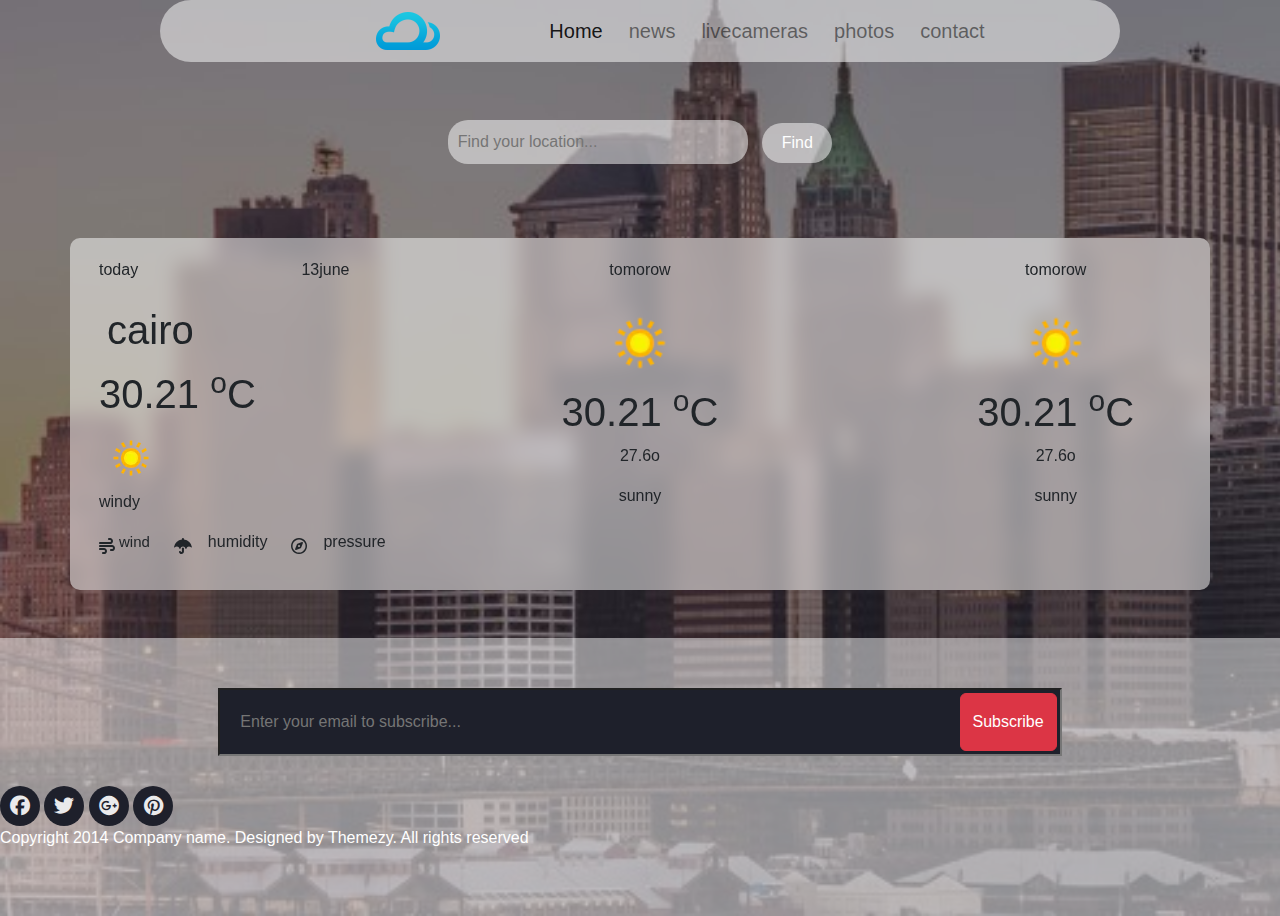
<file: index.html>
<!DOCTYPE html>
<html lang="en">
<head>
<meta charset="UTF-8">
<meta name="viewport" content="width=device-width, initial-scale=1.0">
<meta http-equiv="X-UA-Compatible" content="ie=edge">
<meta name="Description" content="Enter your description here"/>
<meta http-equiv="Content-Security-Policy" content="upgrade-insecure-requests" />
<link rel="stylesheet" href="https://cdnjs.cloudflare.com/ajax/libs/twitter-bootstrap/5.1.0/css/bootstrap.min.css">
<link rel="stylesheet" href="https://cdnjs.cloudflare.com/ajax/libs/font-awesome/6.5.2/css/all.min.css">
<link rel="stylesheet" href="https://cdnjs.cloudflare.com/ajax/libs/twitter-bootstrap/4.6.0/css/bootstrap.min.css">
<link rel="stylesheet" href='style/main.css'>
<title>wheather</title>



</head>
<body>
<nav class="navbar w-75 mx-auto rounded-pill navbar-expand-lg navbar-light   justify-content-between">
  <div class="logo">
    <img src="images/logo1.png" alt="">
  </div>
  <button class="navbar-toggler" type="button" data-toggle="collapse" data-target="#navbarNav" aria-controls="navbarNav" aria-expanded="false" aria-label="Toggle navigation">
    <span class="navbar-toggler-icon"></span>
  </button>
  <div class="collapse navbar-collapse    " id="navbarNav">
    <ul class="navbar-nav">
      <li class="nav-item active">
        <a class="nav-link" href="#">Home <span class="sr-only">(current)</span></a>
      </li>
      <li class="nav-item">
        <a class="nav-link" href="news.html">news</a>
      </li>
      <li class="nav-item">
        <a class="nav-link" href="#">livecameras</a>
      </li>
      <li class="nav-item">
        <a class="nav-link" href="photos.html">photos</a>
      </li>
      <li class="nav-item">
        <a class="nav-link " href="contacts.html">contact</a>
      </li>
    </ul>
  </div>
</nav>

<!-- search  -->
<form class="find-location">
						
                            <input class="search-bar"  type="text" placeholder="Find your location..." id="search">
                        
						<input class="btn findBtn" type="button" value="Find" id="submit">
					</form>
<br>
<!-- end of the search section  -->
 
<div class="container">

    <div class="row justify-content-between" id="rowData">
      <!-- ///////////today///////////////////////////////////// -->
        <div class="col-md-3 mx-2    px-3">

            <header class="m-0 p-0 d-flex justify-content-between"><p id="today" class>today</p> <p id='todaysDate'>13june</p></header>
            <h2 id="city" class="py-2 h1 px-2">cairo</h2>
            <div class="forcast d-flex align-items-center">
                <h2 id="todayDegree" class="degree h1">30.21 <sup>o</sup>C</h2>
          
            </div> 
            <img id="conditionIcon" src="images/sunn.webp" alt="">
        <p id="conditionText">windy</p>
        <div class="windy d-flex gap-4   ">
            
             <div class="d-flex  text-nowrap gap-1 align-items-center text-center">
                <i class="fa-solid fa-wind  mb-2"></i>
            <p id="wind">wind</p>
             </div>
          
           <span class="d-flex gap-3  text-center align-items-center">
           <i class="fa-solid fa-umbrella mb-2"></i>
            <p id="humidity">humidity</p>
           </span>
           <span class="d-flex gap-3  text-center align-items-center">
            <i class="fa-regular fa-compass mb-2"></i>
            <p id="pressure">pressure</p></span>
            
        </div>
        </div>
        <!-- ///////////////////tomorow////////////////////////////// -->
        <div class="col-md-3 mx-2   d-flex  align-items-center flex-column">

            <header class="m-0 p-0 d-flex justify-content-center align-items-center"><p id="tomorow">tomorow</p></header>
            <div class="wstate">
                <img id="tomorowImage" src="images/sunn.webp" alt="" width="90">
            </div>
            <div class="forcast d-flex align-items-center">
                <h2 id="tomorowMax" class="degree h1">30.21 <sup>o</sup>C</h2>
          
            </div>
            <p id="tomorowMin">27.6o</p>
            
        <p id="tomorowCond">sunny</p>
        <div class="windy">
           
        </div>
        </div>
        <!-- /////////////////////////////thedayafter/////////////////////////// -->
 <div class="col-md-3 mx-2   d-flex  align-items-center flex-column">

            <header class="m-0 p-0 d-flex justify-content-center align-items-center"><p id="thedayafter">tomorow</p></header>
            <div class="wstate">
                <img id="lastImg" src="images/sunn.webp" alt="" width="90">
            </div>
            <div class="forcast d-flex align-items-center">
                <h2 id="lastMax" class="degree h1">30.21 <sup>o</sup>C</h2>
          
            </div>
            <p id="lastMin">27.6o</p>
            
        <p id="lastCond">sunny</p>
        <div class="windy">
           
        </div>
        </div>

        
    </div>
        
</div>
<br>
<br>

</body>
<footer class="site-footer">
				<div class="containar">
					<div class="row justify-content-center">
						<div class="col-md-8 ">
							<form action="#" class="subscribe-form">
								<input type="text" placeholder="Enter your email to subscribe...">
								<input class="btn btn-danger rounded-2" type="submit" value="Subscribe">
							</form>
						</div>
						<div class="col-md-12 col-md-offset-1">
							<div class="social-links">
								<a href="#"><i class="fa-brands fa-facebook"></i></a>
								<a href="#"><i class="fa-brands fa-twitter"></i></a>
								<a href="#"><i class="fa-brands fa-google-plus"></i></a>
								<a href="#"><i class="fa-brands fa-pinterest"></i></a>
							</div>
						</div>
					</div>

					<p class="colophon text-white">Copyright 2014 Company name. Designed by Themezy. All rights reserved</p>
				</div>
			</footer>



      
<script src="js/main.js"></script>
<script src="https://cdnjs.cloudflare.com/ajax/libs/jquery/3.5.1/jquery.min.js"></script>
<script src="https://cdnjs.cloudflare.com/ajax/libs/popper.js/1.16.1/umd/popper.min.js"></script>
<script src="https://cdnjs.cloudflare.com/ajax/libs/twitter-bootstrap/4.6.0/js/bootstrap.min.js"></script>
</html>
</file>
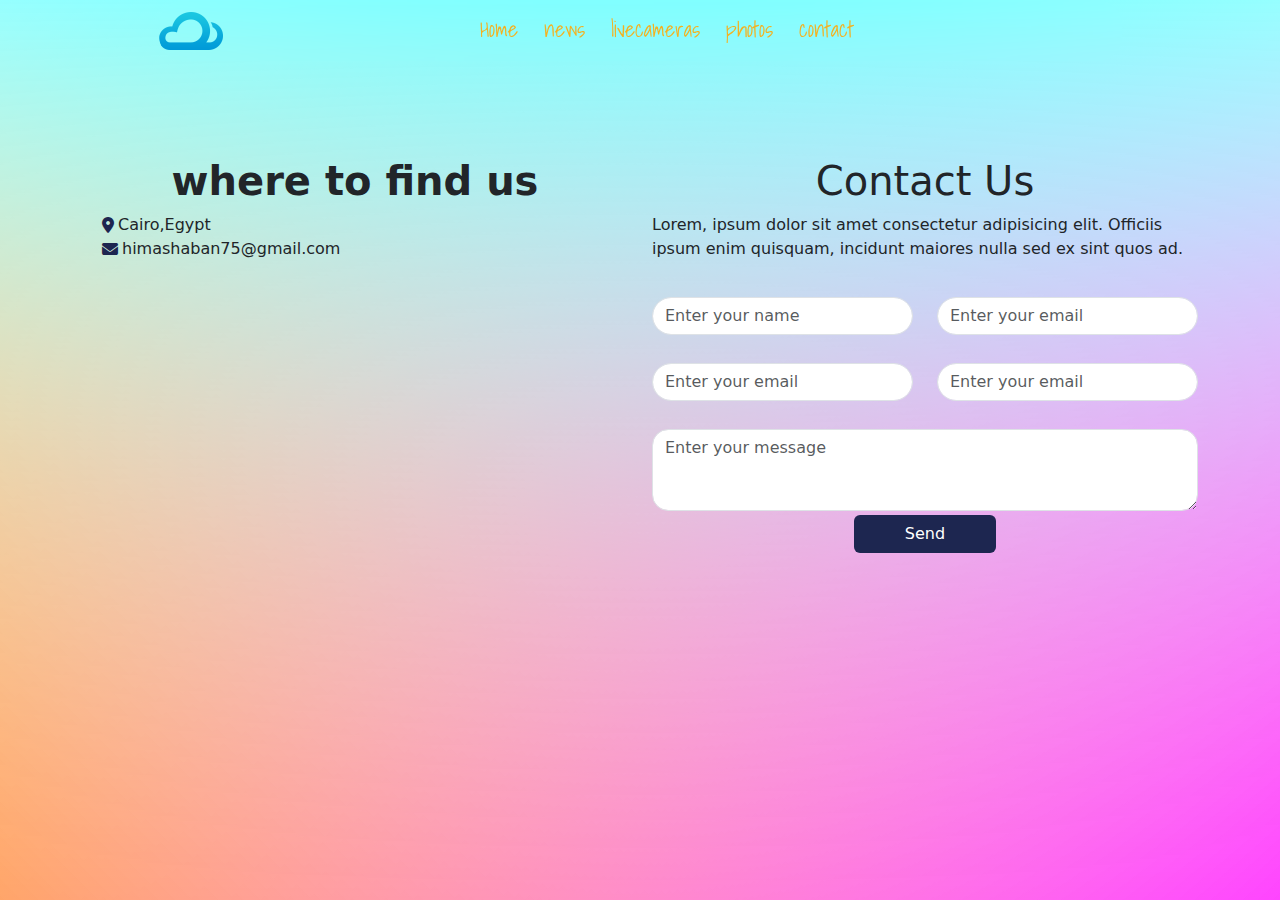
<file: contacts.html>
<!DOCTYPE html>
<html lang="en">
  <head>
    <meta charset="UTF-8" />
    <meta name="viewport" content="width=device-width, initial-scale=1.0" />
    <title>Contact Us</title>
    <link
      rel="stylesheet"
      href="https://cdn.jsdelivr.net/npm/bootstrap@5.3.0/dist/css/bootstrap.min.css"
    />
    <link
      rel="stylesheet"
      href="https://cdnjs.cloudflare.com/ajax/libs/font-awesome/6.5.2/css/all.min.css"
    />
    <link rel="preconnect" href="https://fonts.googleapis.com">
<link rel="preconnect" href="https://fonts.gstatic.com" crossorigin>
<link href="https://fonts.googleapis.com/css2?family=Shadows+Into+Light&display=swap" rel="stylesheet">
    <link rel="stylesheet" href="style/contacts.css" />
  </head>
  <body>
<nav class="navbar navbar-expand-lg navbar-light   justify-content-between">
  <div class="logo">
    <img src="images/logo1.png" alt="">
  </div>
  <button class="navbar-toggler" type="button" data-toggle="collapse" data-target="#navbarNav" aria-controls="navbarNav" aria-expanded="false" aria-label="Toggle navigation">
    <span class="navbar-toggler-icon"></span>
  </button>
  <div class="collapse navbar-collapse    " id="navbarNav">
    <ul class="navbar-nav">
      <li class="nav-item active">
        <a class="nav-link" href="index.html">Home <span class="sr-only">(current)</span></a>
      </li>
      <li class="nav-item">
        <a class="nav-link" href="news.html">news</a>
      </li>
      <li class="nav-item">
        <a class="nav-link" href="#">livecameras</a>
      </li>
      <li class="nav-item">
        <a class="nav-link" href="#">photos</a>
      </li>
      <li class="nav-item">
        <a class="nav-link " href="contacts.html">contact</a>
      </li>
    </ul>
  </div>
</nav>

    <div class="container pt-5">
      <div class="row d-flex justify-content-between flex-wrap mt-5">
        <div class="col-md-6">
          <h2 class="h1 fw-bolder text-center">where to find us</h2>
          <div class="findUs d-flex flex-column px-3 border-left rounded m-0">
            <div class="mail d-flex align-items-center">
             <i class="fa-solid fa-location-dot mx-1"></i>
              <span >Cairo,Egypt</span>
            </div>
            <div class="mail d-flex align-items-center">
              <i class="fa-solid fa-envelope mx-1" ></i>
              <span >himashaban75@gmail.com</span>
            </div>
            <iframe
              class="mt-4 rounded-4 "
              src="https://www.google.com/maps/embed?pb=!1m18!1m12!1m3!1d110502.61185026474!2d31.17606205531529!3d30.059611343502706!2m3!1f0!2f0!3f0!3m2!1i1024!2i768!4f13.1!3m3!1m2!1s0x1458409aa81d58a5%3A0x6ce6bf7cd258d6fe!2sCairo%20Tower!5e0!3m2!1sen!2seg!4v1718897402344!5m2!1sen!2seg"
              width="400"
              height="300"
              style="border: 0"
              allowfullscreen=""
              loading="lazy"
              referrerpolicy="no-referrer-when-downgrade"
            ></iframe>
          </div>
        </div>

        <div class="col-md-6">
          <h2 class="text-center h1">Contact Us</h2>
          <p>
            Lorem, ipsum dolor sit amet consectetur adipisicing elit. Officiis
            ipsum enim quisquam, incidunt maiores nulla sed ex sint quos ad.
          </p>
          <form>
            <div class="row">
              <div class="col-md-6 mb-2">
                <div class="form-group ">
                  <input
                    type="text"
                    class="form-control  rounded-pill bg-peep"
                    id="name"
                    placeholder="Enter your name"
                  />
                </div>
              </div>
              <div class="col-md-6 mb-2">
                <div class="form-group">
                  <input
                    type="email"
                    class="form-control rounded-pill bg-peep"
                    id="email"
                    placeholder="Enter your email"
                  />
                </div>
              </div>
              <div class="col-md-6 mb-2">
                <div class="form-group">
                  <input
                    type="email"
                    class="form-control rounded-pill bg-peep"
                    id="email"
                    placeholder="Enter your email"
                  />
                </div>
              </div>

              <div class="col-md-6 mb-2">
                <div class="form-group">
                  <input
                    type="email"
                    class="form-control rounded-pill bg-peep"
                    id="email"
                    placeholder="Enter your email"
                  />
                </div>
              </div>

              <div class="form-group">
                <textarea
                  class="form-control rounded-4 h-100 bg-peep"
                  id="message"
                  placeholder="Enter your message"
                ></textarea>
              </div>
              <button type="submit" class="btn  w-25 m-auto mt-4">Send</button>
            </div>
          </form>
        </div>
      </div>
    </div>

    <script src="js/contacts.js"></script>
  </body>
</html>
</file>
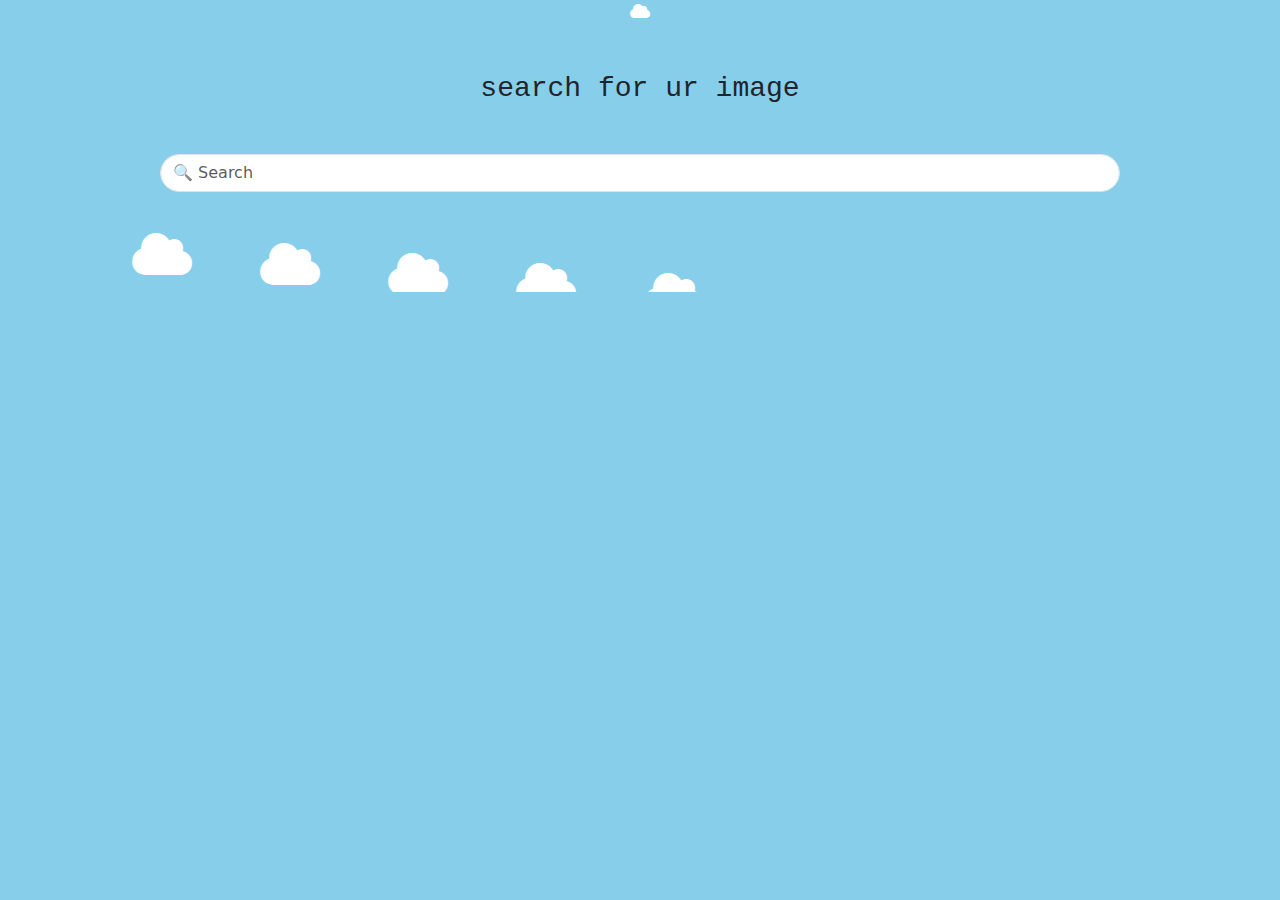
<file: photos.html>
<!DOCTYPE html>
<html lang="en">
<head>
<meta charset="UTF-8">
<meta name="viewport" content="width=device-width, initial-scale=1.0">
<meta http-equiv="X-UA-Compatible" content="ie=edge">
<meta name="Description" content="Enter your description here"/>
<link rel="stylesheet" href="https://cdnjs.cloudflare.com/ajax/libs/twitter-bootstrap/5.1.0/css/bootstrap.min.css">
<link rel="stylesheet" href="https://cdnjs.cloudflare.com/ajax/libs/font-awesome/6.5.2/css/all.min.css">
<link rel="stylesheet" href="style/photos.css">

<title>Title</title>
</head>
<body>
 <div class="container">
    <div class="row justify-content-center ">
      <div class="logo w-100 h-auto justify-content-center d-flex">
        <a href="index.html"><i class="fa fa-cloud  golden" aria-hidden="true"></i></a>
      </div>
    </div>
  </div>


<h1 class="font-monospace h3 text-center my-5">search for ur image</h1>
<div class="form-group">
  <input type="text" class="form-control rounded-pill w-75 m-auto mt-4" name="" id="search" aria-describedby="helpId" placeholder="&#x1F50D; Search"></div>

  <div class="cloud-container">
     <div
    class="container"
  >
    <div
      class="row justify-content-center align-items-center g-2"
      id="rowdata"
    >

    <i class="fa fa-cloud  cloud text-white cloud1" aria-hidden="true"></i>
    <i class="fa fa-cloud cloud text-white cloud2" aria-hidden="true"></i>
    <i class="fa fa-cloud cloud text-white cloud3" aria-hidden="true"></i>
    <i class="fa fa-cloud cloud text-white cloud4" aria-hidden="true"></i>
    <i class="fa fa-cloud cloud text-white cloud5" aria-hidden="true"></i>
    </div>
    
  </div>
  </div>
 
  

<script src="js/photos.js"></script>
<script src="https://cdnjs.cloudflare.com/ajax/libs/popper.js/2.9.2/umd/popper.min.js"></script>
<script src="https://cdnjs.cloudflare.com/ajax/libs/twitter-bootstrap/5.1.0/js/bootstrap.min.js"></script>
</body>
</html>
</file>
<file: style/main.css>
body {
    background-image: url('../images/banner.jpeg');
    background-size: cover;
    background-position: center;

    margin: 0;
    display: flex;
    flex-direction: column;

    align-items: center;
    scroll-behavior: smooth;
}

/* Other styles remain unchanged */


.container {
    background-color: rgba(255, 255, 255, 0.5);
    /* Background color with opacity for the blur effect */
    backdrop-filter: blur(10px);
    /* Apply blur effect to the container */
    border-radius: 10px;
    /* Optional: Add border-radius for rounded corners */
    padding: 20px;
}





.navbar {
    background-color: rgba(255, 255, 255, 0.5);
    position: absolute;
    top: 0;
    right: 0;
    left: 0;
}

.logo {
    margin-left: 200px;
}

.logo img {
    width: 100%;



}

.sec-log {
    font-size: 12px;
}

ul {
    padding: 0;
    list-style: none;
    display: flex;
    justify-content: center;
}

ul li {
    float: left;
    margin-right: 10px;




    font-size: 20px;


}

.nav-link {
    position: relative;
    color: aliceblue;

}

.nav-link::before {
    content: "";
    position: absolute;
    bottom: -2px;
    left: 0;
    width: 0;
    height: 2px;
    background-color: #ffffff;
    transition: width 0.3s ease;
}

.nav-link:hover::before {
    width: 100%;
    left: 0;
}

.collapse {
    justify-content: right;
    justify-content: space-around;
}

@media (max-width: 767px) {
    .find-location {
        margin-top: 130px;
    }
}












.states-1 {
    width: 100%;
    height: 30px;
}

.search-bar {
    position: relative;
}

.search-bar {
    position: relative;
    margin-bottom: 50px;
    border: none;
    border-radius: 20px;
    padding: 10px;
    width: 300px;

    background-color: rgba(255, 255, 255, 0.5);
    margin-top: 120px;
}

.find-location .findBtn {

    border: none;
    background-color: rgba(255, 255, 255, 0.5);
    color: white;

    padding: 5px 10px;
    border-radius: 20px;
    margin-left: 10px;


    width: 70px;
    height: 40px;


}

/* footer styles */

.site-footer {
    background-color: rgba(255, 255, 255, 0.5);
    padding: 50px 0;
    width: 100%;
}

.site-footer .subscribe-form {
    position: relative;
    margin-bottom: 30px;
}

.site-footer .subscribe-form input[type="text"] {
    padding: 20px 100px 20px 20px;
    background: #1e202b;
    width: 100%;
    color: white;
}

.site-footer .subscribe-form input[type="submit"] {
    position: absolute;
    right: 5px;
    top: 5px;
    bottom: 5px;
}

.site-footer .social-links a {
    width: 40px;
    height: 40px;
    display: inline-block;
    border-radius: 50%;
    background: #1e202b;
    color: #eaeaeb;
    text-align: center;
    line-height: 2;
    -webkit-transition: 0.3s ease;
    transition: 0.3s ease;
    font-size: 20px;

}

.site-footer .social-links a:hover {
    background: #928d8d;
    color: white;
}
#wind{
    font-size: 15px;
}
</file>
<file: style/contacts.css>
html {
    width: 100%;
    height: 100%;
}

body {
    background:
        linear-gradient(cyan,
            rgba(255, 255, 255, 0)),
        linear-gradient(-45deg,
            magenta,
            rgba(255, 255, 255, 0)),
        linear-gradient(45deg,
            orange,
            rgba(255, 255, 255, 0));
            
    background-blend-mode: screen;
}
i{
    color: rgb(29, 38, 80);
}
button[type="submit"]{
        background-color: rgb(29, 38, 80);
       color: white;
}
button[type="submit"]:hover {
    background-color: white;
    color: rgb(29, 38, 80);
}
.bg-peep {
    margin-top: 20px;
    margin-left: 0;
        margin-right: 0;

 
}
.bg-peep:focus {
    background-color: rgba(252, 222, 222, 0.5);
}
.navbar {
 margin: auto;
    backdrop-filter: blur(100px);
    position: relative;
    width: 963px;
    
 
    overflow: hidden;
    top: 0;
    right: 0;
    left: 0;
    border-radius: 25px;
   backdrop-filter: blur(5px);
    
}
.navbar a{
    z-index: 55;
    color: rgb(245, 177, 30);
  padding-top: 4px;

font-family: "Shadows Into Light", cursive;
    font-weight: 400;
    font-style: normal;
    font-size: 22px;
    
}
/* .navbar::after {
    content: "";
    display: block;
    position: absolute;
    bottom: 0;
    left: 0;
    width: 120%;
    height: 50%;
    background-color:#FFFFFF;
    backdrop-filter: blur(5px);
    
    
} */

ul {
    padding: 0;
    list-style: none;
    display: flex;
    justify-content: center;
}

ul li {
    float: left;
    margin-right: 10px;




    font-size: 20px;


}

.nav-link {
    position: relative;
    color: aliceblue;

}

.nav-link::before {
    content: "";
    position: absolute;
    bottom: -2px;
    left: 0;
    width: 0;
    height: 2px;
    background-color: #ff96d0;
    transition: width 0.3s ease;
    font-family: 'Franklin Gothic Medium', 'Arial Narrow', Arial, sans-serif;
}

.nav-link:hover::before {
    width: 100%;
    left: 0;
}

.collapse {
    justify-content: right;
    justify-content: space-around;
}
</file>
<file: style/photos.css>
body {
    margin: 0;
   
    background-color: #87CEEB;
   
    scroll-behavior: smooth;
}
.cloud-container {
    width: 100%;
    position: relative;
    overflow: hidden;
    height: auto;
    /* Hide overflow */
}
.fa-cloud.golden{
    color: white;
}
.fa-cloud.golden:hover {
    color: gold;
}
/* photos.css or styles.css */

#rowdata{
    margin-top: 100px;
}
.cloud {
    font-size: 3em;
    color: #333; /* Cloud icon color */
    position: absolute;
    animation-duration: 30s; /* Adjust animation duration */
    animation-timing-function: linear; /* Smooth linear movement */
    animation-iteration-count: infinite; /* Repeat indefinitely */
}

.cloud1 {
    top: 30%;
    right: -10%; /* Start off screen to the left */
    animation: cloudMove 30s linear infinite; /* Apply animation to cloud1 */
}

.cloud2 {
    top: 40%;
    right: -20%; /* Start off screen to the left */
    animation: cloudMove 40s linear infinite; /* Apply animation to cloud2 */
}

.cloud3 {
    top: 50%;
    right: -30%; /* Start off screen to the left */
    animation: cloudMove 50s linear infinite; /* Apply animation to cloud3 */
}

.cloud4 {
    top: 60%;
    right: -40%; /* Start off screen to the left */
    animation: cloudMove 60s linear infinite; /* Apply animation to cloud4 */
}

.cloud5 {
    top: 70%;
    right: -50%; /* Start off screen to the left */
    animation: cloudMove 70s linear infinite; /* Apply animation to cloud5 */
}

@keyframes cloudMove {
    0% {
        transform: translateX(100%); /* Move cloud off screen to the right */
    }
    100% {
        transform: translateX(-100%); /* Move cloud off screen to the left */
    }
}
</file>
